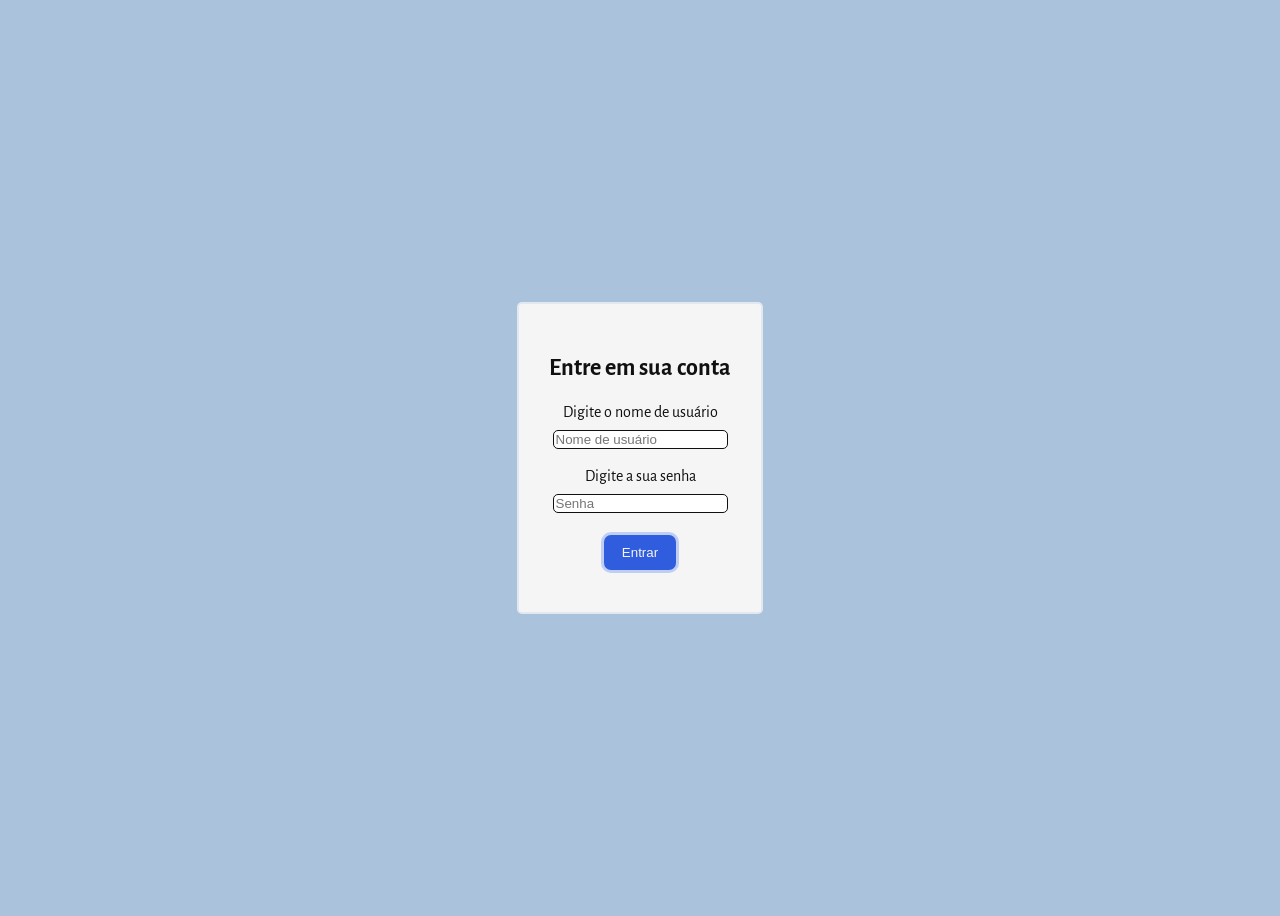
<file: index.html>
<!DOCTYPE html>
<html lang="pt-br">
    <head>
        <meta charset="UTF-8">
        <meta name="viewport" content="width=device-width, initial-scale=1.0">
        <title>Login</title>
        <link rel="stylesheet" href="stylelogin.css">
        <link href="https://fonts.googleapis.com/css2?family=Alegreya+Sans:ital,wght@0,100;0,300;0,400;0,500;0,700;0,800;0,900;1,100;1,300;1,400;1,500;1,700;1,800;1,900&display=swap" rel="stylesheet">
    </head>
    <body>
        <main class="login">
            <div class="card-log">
                <h2>Entre em sua conta</h2>

                <div class="log-field">
                    <label for="user">Digite o nome de usuário</label>
                    <input id="user" type="text" placeholder="Nome de usuário" required>
                </div>

                <div class="log-field">
                    <label for="senha">Digite a sua senha</label>
                    <input id="senha" type="password" placeholder="Senha" required>
                </div>
                <div class="button-log">
                    <button type="submit">Entrar</button>
                </div>
            </div>
        </main>
    </body>
</html>
</file>
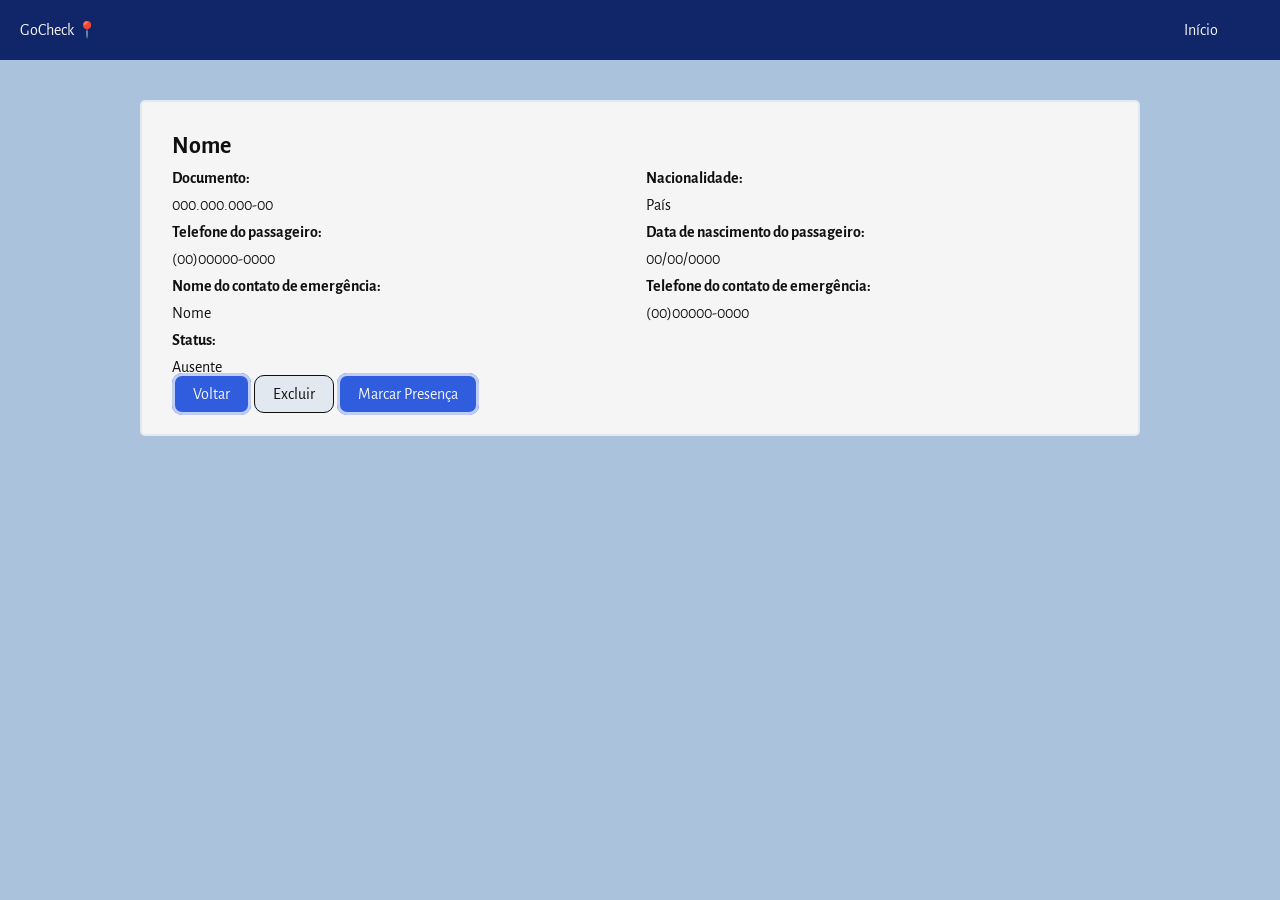
<file: detalhespassageiro.html>
<!DOCTYPE html>
<html lang="pt-br">
    <head>
        <meta charset="UTF-8">
        <meta name="viewport" content="width=device-width, initial-scale=1.0">
        <title>Viagens</title>
        <link rel="stylesheet" href="style.css">
        <link href="https://fonts.googleapis.com/css2?family=Alegreya+Sans:ital,wght@0,100;0,300;0,400;0,500;0,700;0,800;0,900;1,100;1,300;1,400;1,500;1,700;1,800;1,900&display=swap" rel="stylesheet">
    </head>
    <body>
        <header>
            <nav class="nav-bar">
                <div class="logo">
                    <a>GoCheck 📍</a>
                </div>
                <div class="nav-links">
                    <ul>
                        <li><a href="relacaoviagens.html">Início</a></li>
                    </ul>
                </div>
            </nav>
        </header>

        <main>
            <div class="det-card">
                <h2>Nome</h2>
                <div class="form-2parts">
                    <div class="form-field">
                        <h4>Documento:</h4>
                        <p>000.000.000-00</p>
                    </div>
                    <div class="form-field">
                        <h4>Nacionalidade:</h4>
                        <p>País</p>
                    </div>
                </div>
                <div class="form-2parts">
                    <div class="form-field">
                        <h4>Telefone do passageiro:</h4>
                        <p>(00)00000-0000</p>
                    </div>
                    <div class="form-field">
                        <h4>Data de nascimento do passageiro:</h4>
                        <p>00/00/0000</p>
                    </div>
                </div>
                <div class="form-2parts">
                    <div class="form-field">
                        <h4>Nome do contato de emergência:</h4>
                        <p>Nome</p>
                    </div>
                    <div class="form-field">
                        <h4>Telefone do contato de emergência:</h4>
                        <p>(00)00000-0000</p>
                    </div>
                </div>
                <h4>Status:</h4>
                <p>Ausente</p>

                <div class="form-buttons">
                    <a href="viagem.html" class="button buttonvolta">Voltar</a>
                    <a href="viagem.html" class="button">Excluir</a>
                    <a href="viagem.html" class="button buttonvolta">Marcar Presença</a>
                </div>
            </div>
        </main>
    </body>
</html>
</file>
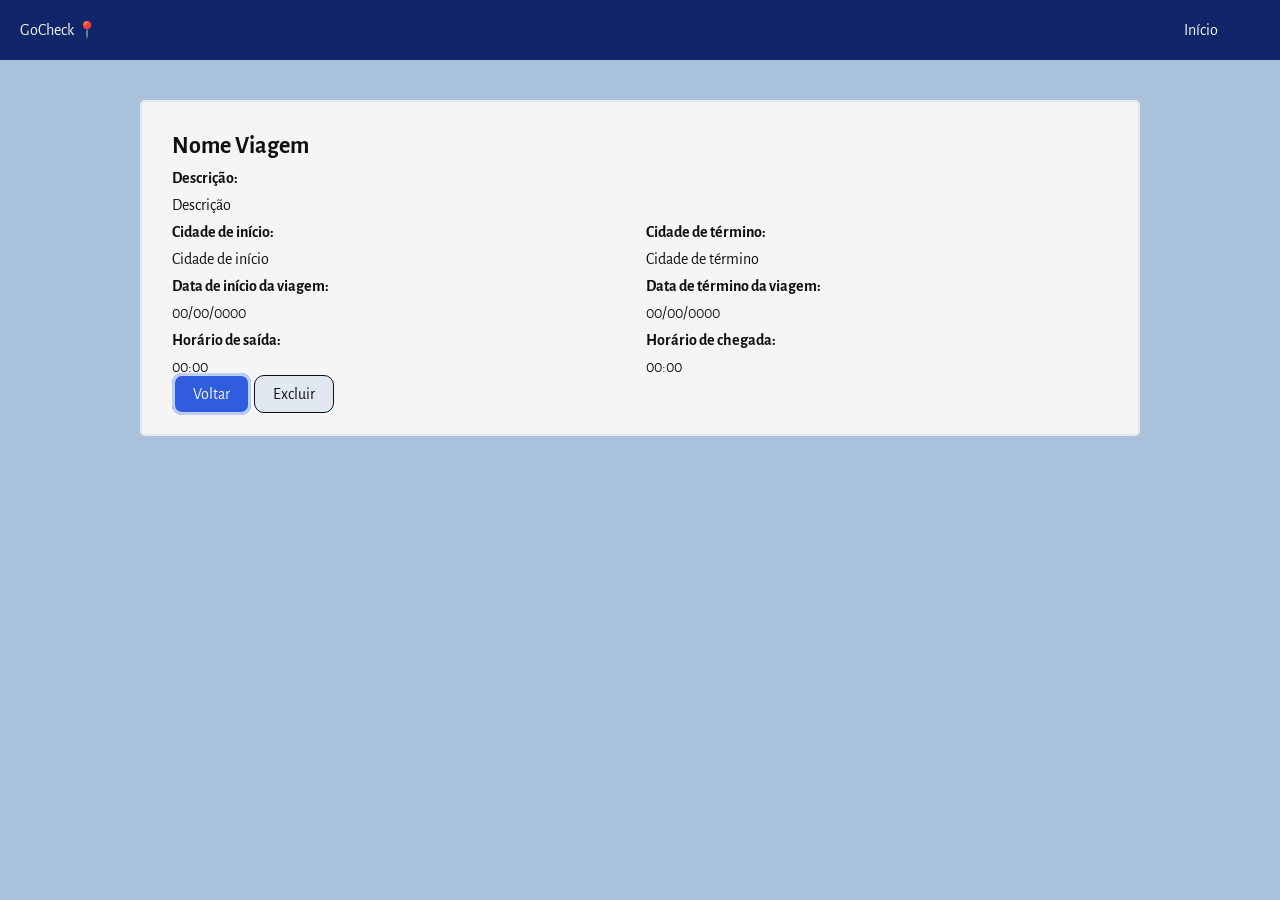
<file: detalhesviagem.html>
<!DOCTYPE html>
<html lang="pt-br">
    <head>
        <meta charset="UTF-8">
        <meta name="viewport" content="width=device-width, initial-scale=1.0">
        <title>Viagens</title>
        <link rel="stylesheet" href="style.css">
        <link href="https://fonts.googleapis.com/css2?family=Alegreya+Sans:ital,wght@0,100;0,300;0,400;0,500;0,700;0,800;0,900;1,100;1,300;1,400;1,500;1,700;1,800;1,900&display=swap" rel="stylesheet">
    </head>
    <body>
        <header>
            <nav class="nav-bar">
                <div class="logo">
                    <a>GoCheck 📍</a>
                </div>
                <div class="nav-links">
                    <ul>
                        <li><a href="relacaoviagens.html">Início</a></li>
                    </ul>
                </div>
            </nav>
        </header>

        <main>
            <div class="det-card">
                <h2>Nome Viagem</h2>
                <h4>Descrição:</h4>
                <p>Descrição</p>
                <div class="form-2parts">
                    <div class="form-field">
                        <h4>Cidade de início:</h4>
                        <p>Cidade de início</p>
                    </div>
                    <div class="form-field">
                        <h4>Cidade de término:</h4>
                        <p>Cidade de término</p>
                    </div>
                </div>
                <div class="form-2parts">
                    <div class="form-field">
                        <h4>Data de início da viagem:</h4>
                        <p>00/00/0000</p>
                    </div>
                    <div class="form-field">
                        <h4>Data de término da viagem:</h4>
                        <p>00/00/0000</p>
                    </div>
                </div>
                <div class="form-2parts">
                    <div class="form-field">
                        <h4>Horário de saída:</h4>
                        <p>00:00</p>
                    </div>
                    <div class="form-field">
                        <h4>Horário de chegada:</h4>
                        <p>00:00</p>
                    </div>
                </div>
                
                <div class="form-buttons">
                    <a href="viagem.html" class="button buttonvolta">Voltar</a>
                    <a href="viagem.html" class="button">Excluir</a>
                </div>
            </div>
        </main>
    </body>
</html>
</file>
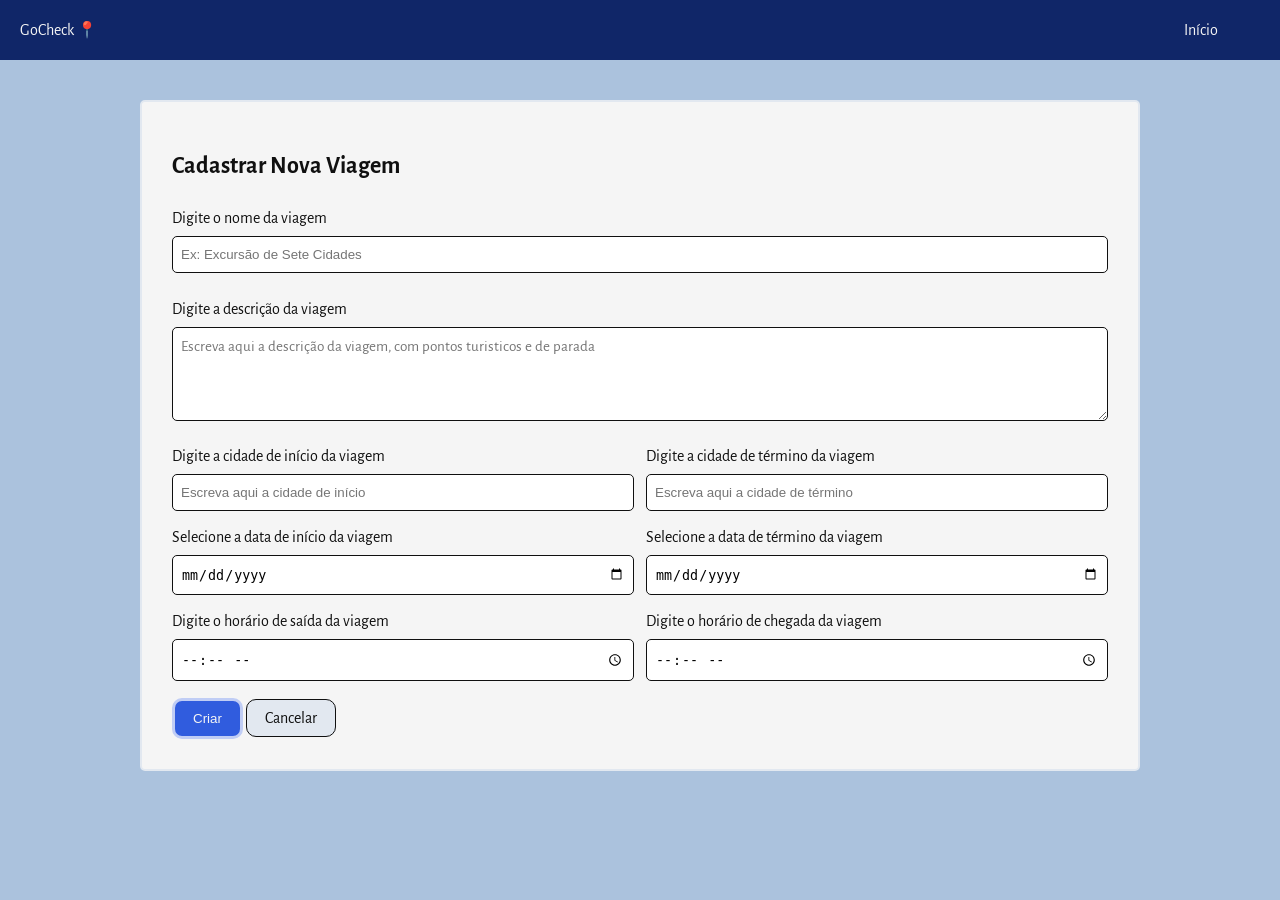
<file: novaviagem.html>
<!DOCTYPE html>
<html lang="pt-br">
    <head>
        <meta charset="UTF-8">
        <meta name="viewport" content="width=device-width, initial-scale=1.0">
        <title>Viagens</title>
        <link rel="stylesheet" href="style.css">
        <link href="https://fonts.googleapis.com/css2?family=Alegreya+Sans:ital,wght@0,100;0,300;0,400;0,500;0,700;0,800;0,900;1,100;1,300;1,400;1,500;1,700;1,800;1,900&display=swap" rel="stylesheet">
    </head>
    <body>
        <header>
            <nav class="nav-bar">
                <div class="logo">
                    <a>GoCheck 📍</a>
                </div>
                <div class="nav-links">
                    <ul>
                        <li><a href="relacaoviagens.html">Início</a></li>
                    </ul>
                </div>
            </nav>
        </header>

        <main>
            <div class="form-card">
                <h2>Cadastrar Nova Viagem</h2>
                <div class="form-field">
                    <label for="trip">Digite o nome da viagem</label>
                    <input id="trip" type="text" placeholder="Ex: Excursão de Sete Cidades" required>
                </div>
                <div class="form-field">
                    <label for="descricao">Digite a descrição da viagem</label>
                    <textarea id="descricao" name="descricao" rows="4" placeholder="Escreva aqui a descrição da viagem, com pontos turisticos e de parada" required></textarea>
                </div>
                <div class="form-2parts">
                    <div class="form-field">
                        <label for="inicity">Digite a cidade de início da viagem</label>
                        <input id="inicity" type="text" placeholder="Escreva aqui a cidade de início" required>
                    </div>
                    <div class="form-field">
                        <label for="endcity">Digite a cidade de término da viagem</label>
                        <input id="endcity" type="text" placeholder="Escreva aqui a cidade de término" required>
                    </div>
                </div>
                <div class="form-2parts">
                    <div class="form-field">
                        <label for="inidate">Selecione a data de início da viagem</label>
                        <input id="inidate" type="date" required>
                    </div>
                    <div class="form-field">
                        <label for="enddate">Selecione a data de término da viagem</label>
                        <input id="enddate" type="date" required>
                    </div>
                </div>
                <div class="form-2parts">
                    <div class="form-field">
                        <label for="initime">Digite o horário de saída da viagem</label>
                        <input id="initime" type="time" required>
                    </div>
                    <div class="form-field">
                        <label for="endtime">Digite o horário de chegada da viagem</label>
                        <input id="endtime" type="time" required>
                    </div>
                </div>
                
                <div class="form-buttons">
                    <button type="submit">Criar</button>
                    <a href="relacaoviagens.html" class="button">Cancelar</a>
                </div>
            </div>
        </main>
    </body>
</html>
</file>
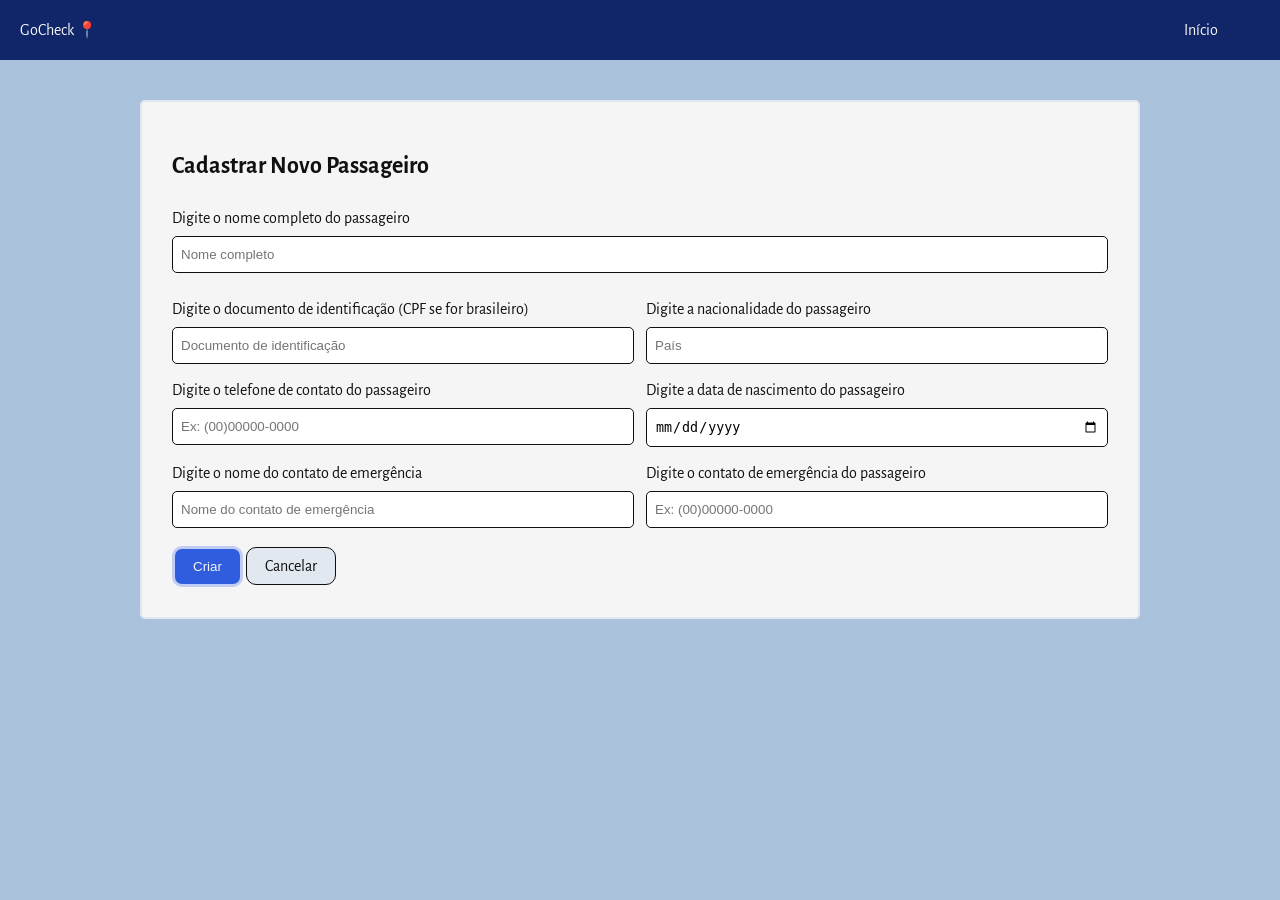
<file: novopassageiro.html>
<!DOCTYPE html>
<html lang="pt-br">
    <head>
        <meta charset="UTF-8">
        <meta name="viewport" content="width=device-width, initial-scale=1.0">
        <title>Viagens</title>
        <link rel="stylesheet" href="style.css">
        <link href="https://fonts.googleapis.com/css2?family=Alegreya+Sans:ital,wght@0,100;0,300;0,400;0,500;0,700;0,800;0,900;1,100;1,300;1,400;1,500;1,700;1,800;1,900&display=swap" rel="stylesheet">
    </head>
    <body>
        <header>
            <nav class="nav-bar">
                <div class="logo">
                    <a>GoCheck 📍</a>
                </div>
                <div class="nav-links">
                    <ul>
                        <li><a href="relacaoviagens.html">Início</a></li>
                    </ul>
                </div>
            </nav>
        </header>

        <main>
            <div class="form-card">
                <h2>Cadastrar Novo Passageiro</h2>
                <div class="form-field">
                    <label for="name">Digite o nome completo do passageiro</label>
                    <input id="name" type="text" placeholder="Nome completo" required>
                </div>
                <div class="form-2parts">
                    <div class="form-field">
                        <label for="id">Digite o documento de identificação (CPF se for brasileiro)</label>
                        <input id="id" type="text" placeholder="Documento de identificação" required>
                    </div>
                    <div class="form-field">
                        <label for="nacao">Digite a nacionalidade do passageiro</label>
                        <input id="nacao" type="text" placeholder="País" required>
                    </div>
                </div>
                <div class="form-2parts">
                    <div class="form-field">
                        <label for="cellcont">Digite o telefone de contato do passageiro</label>
                        <input id="cellcont" type="text" placeholder="Ex: (00)00000-0000" required>
                    </div>
                    <div class="form-field">
                        <label for="born">Digite a data de nascimento do passageiro</label>
                        <input id="born" type="date" required>
                    </div>
                </div>
                <div class="form-2parts">
                    <div class="form-field">
                        <label for="nameeme">Digite o nome do contato de emergência</label>
                        <input id="nameeme" type="text" placeholder="Nome do contato de emergência" required>
                    </div>
                    <div class="form-field">
                        <label for="celleme">Digite o contato de emergência do passageiro</label>
                        <input id="celleme" type="text" placeholder="Ex: (00)00000-0000" required>
                    </div>
                </div>

                <div class="form-buttons">
                    <button type="submit">Criar</button>
                    <a href="relacaoviagens.html" class="button">Cancelar</a>
                </div>
            </div>
        </main>
    </body>
</html>
</file>
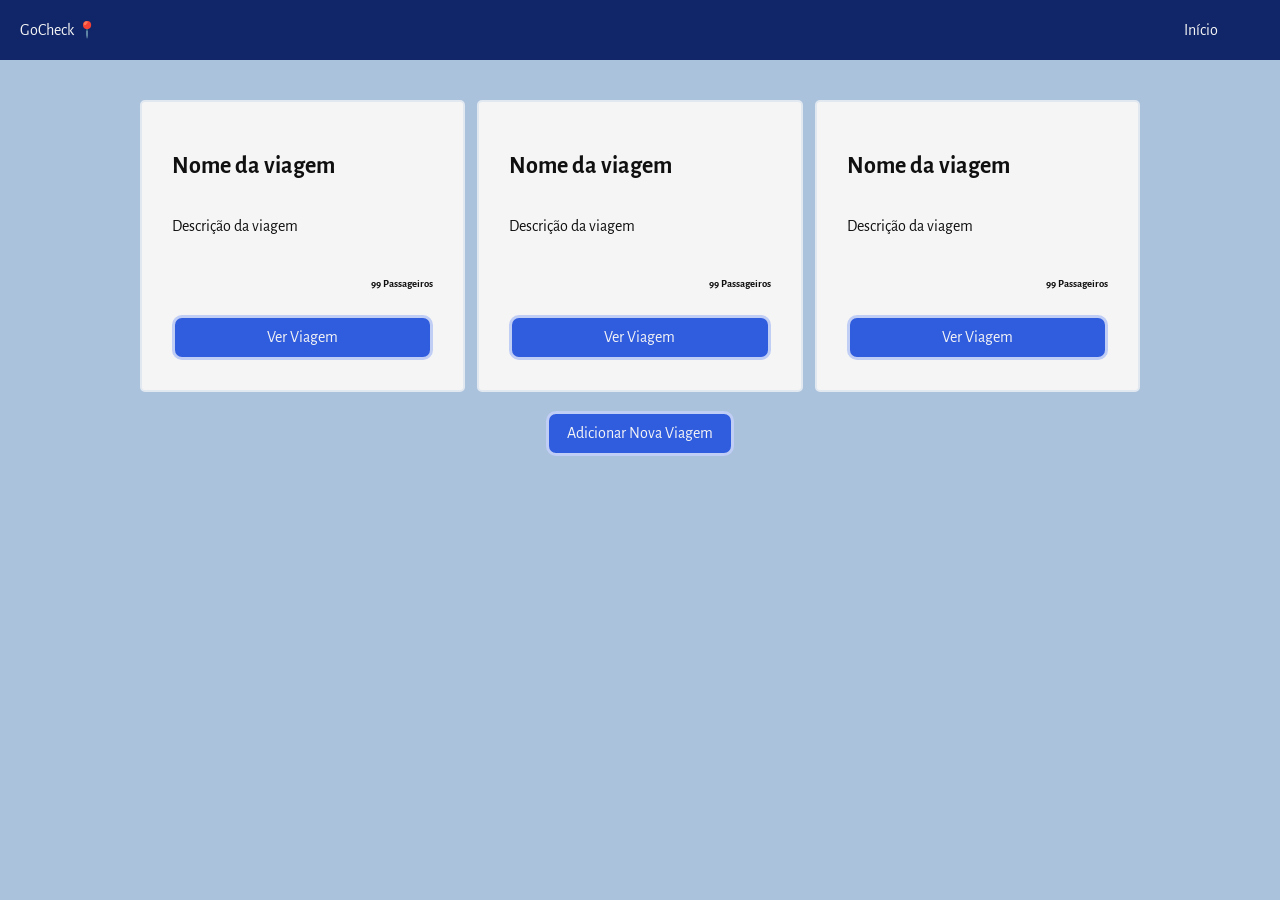
<file: relacaoviagens.html>
<!DOCTYPE html>
<html lang="pt-br">
    <head>
        <meta charset="UTF-8">
        <meta name="viewport" content="width=device-width, initial-scale=1.0">
        <title>Viagens</title>
        <link rel="stylesheet" href="style.css">
        <link href="https://fonts.googleapis.com/css2?family=Alegreya+Sans:ital,wght@0,100;0,300;0,400;0,500;0,700;0,800;0,900;1,100;1,300;1,400;1,500;1,700;1,800;1,900&display=swap" rel="stylesheet">
    </head>
    <body>
        <header>
            <nav class="nav-bar">
                <div class="logo">
                    <a>GoCheck 📍</a>
                </div>
                <div class="nav-links">
                    <ul>
                        <li><a href="relacaoviagens.html">Início</a></li>
                    </ul>
                </div>
            </nav>
        </header>

        <main>
            <!-- Colocar um if que é true se não tiver nenhum projeto e aparece: -->
             <!--

            <div class="card-trip">
                <h3>Você não tem nenhuma viagem cadastrada</h3>
            </div>
            
             -->
            
            <div class="viagens">
                <div class="card-trip">
                    <h2>Nome da viagem</h2>
                    <p>Descrição da viagem</p>
                    <h6>99 Passageiros</h6>
                    <a href="viagem.html" class="button">Ver Viagem</a>
                </div>
                
                <div class="card-trip">
                    <h2>Nome da viagem</h2>
                    <p>Descrição da viagem</p>
                    <h6>99 Passageiros</h6>
                    <a href="viagem.html" class="button">Ver Viagem</a>
                </div>

                <div class="card-trip">
                    <h2>Nome da viagem</h2>
                    <p>Descrição da viagem</p>
                    <h6>99 Passageiros</h6>
                    <a href="viagem.html" class="button">Ver Viagem</a>
                </div>
            </div>

            <br>

            <div class="n-trip">
                <a class="button" href="novaviagem.html">Adicionar Nova Viagem</a>
            </div>
        </main>
    </body>
</html>
</file>
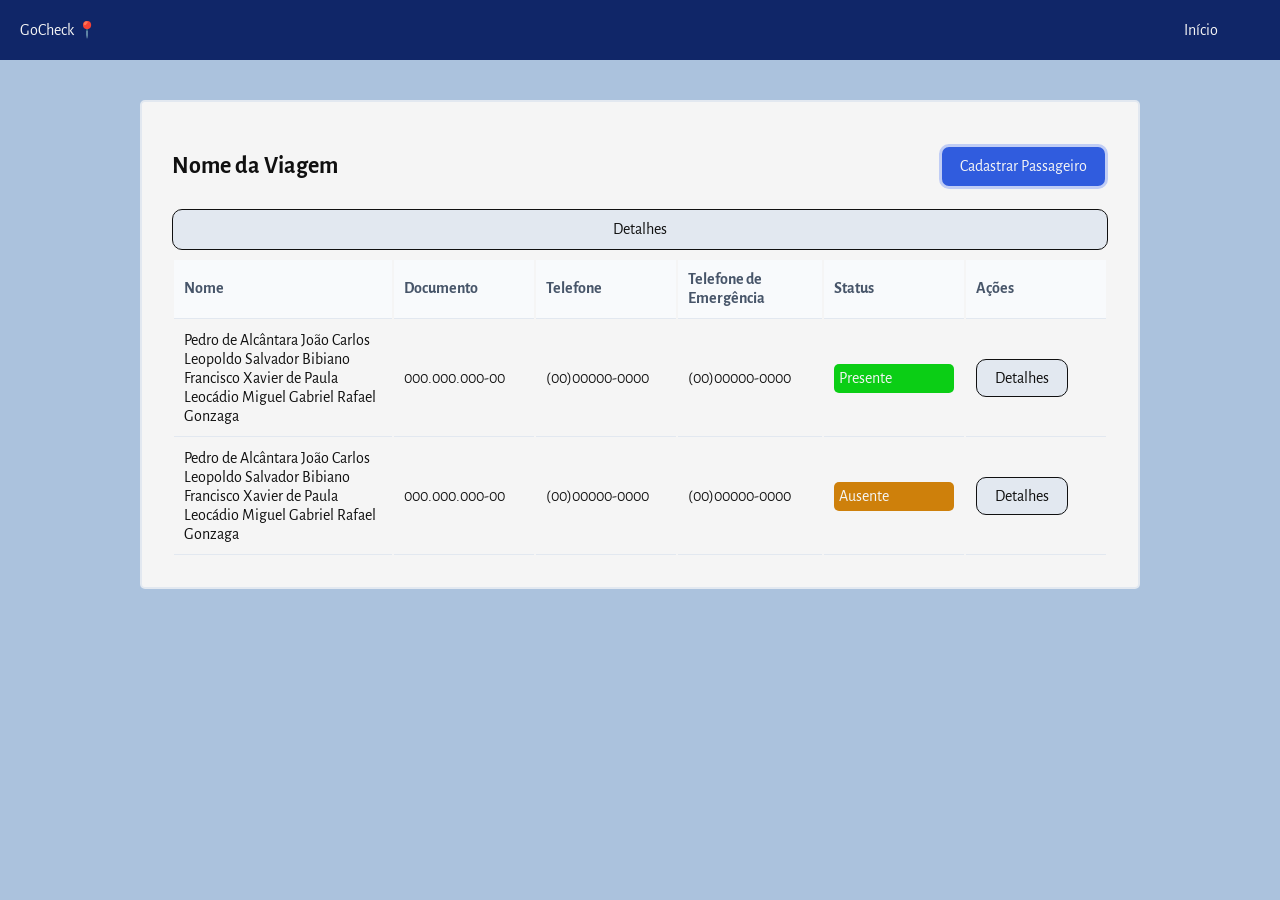
<file: viagem.html>
<!DOCTYPE html>
<html lang="pt-br">
    <head>
        <meta charset="UTF-8">
        <meta name="viewport" content="width=device-width, initial-scale=1.0">
        <title>Viagens</title>
        <link rel="stylesheet" href="style.css">
        <link href="https://fonts.googleapis.com/css2?family=Alegreya+Sans:ital,wght@0,100;0,300;0,400;0,500;0,700;0,800;0,900;1,100;1,300;1,400;1,500;1,700;1,800;1,900&display=swap" rel="stylesheet">
    </head>
    <body>
        <header>
            <nav class="nav-bar">
                <div class="logo">
                    <a>GoCheck 📍</a>
                </div>
                <div class="nav-links">
                    <ul>
                        <li><a href="relacaoviagens.html">Início</a></li>
                    </ul>
                </div>
            </nav>
        </header>

        <main>
            <div class="card-tab">
                <div class="tab-titulo">
                    <h2>Nome da Viagem</h2>
                    <a class="button" href="novopassageiro.html">Cadastrar Passageiro</a>
                </div>
                <a class="button button-tab" href="detalhesviagem.html">Detalhes</a>
                <table>
                    <thead>
                        <tr>
                            <th>Nome</th>
                            <th>Documento</th>
                            <th>Telefone</th>
                            <th>Telefone de Emergência</th>
                            <th>Status</th>
                            <th>Ações</th>
                        </tr>
                    </thead>
                    <tbody>
                        <tr>
                            <td>Pedro de Alcântara João Carlos Leopoldo Salvador Bibiano Francisco Xavier de Paula Leocádio Miguel Gabriel Rafael Gonzaga</td>
                            <td>000.000.000-00</td>
                            <td>(00)00000-0000</td>
                            <td>(00)00000-0000</td>
                            <td><p class="pre">Presente</p></td>
                            <td>
                                <a class="button button-tab" href="detalhespassageiro.html">Detalhes</a>
                            </td>
                        </tr>
                        <tr>
                            <td>Pedro de Alcântara João Carlos Leopoldo Salvador Bibiano Francisco Xavier de Paula Leocádio Miguel Gabriel Rafael Gonzaga</td>
                            <td>000.000.000-00</td>
                            <td>(00)00000-0000</td>
                            <td>(00)00000-0000</td>
                            <td><p class="aus">Ausente</p></td>
                            <td>
                                <a class="button button-tab" href="detalhespassageiro.html">Detalhes</a>
                            </td>
                        </tr>
                    </tbody>
                </table>
            </div>
        </main>
    </body>
</html>
</file>
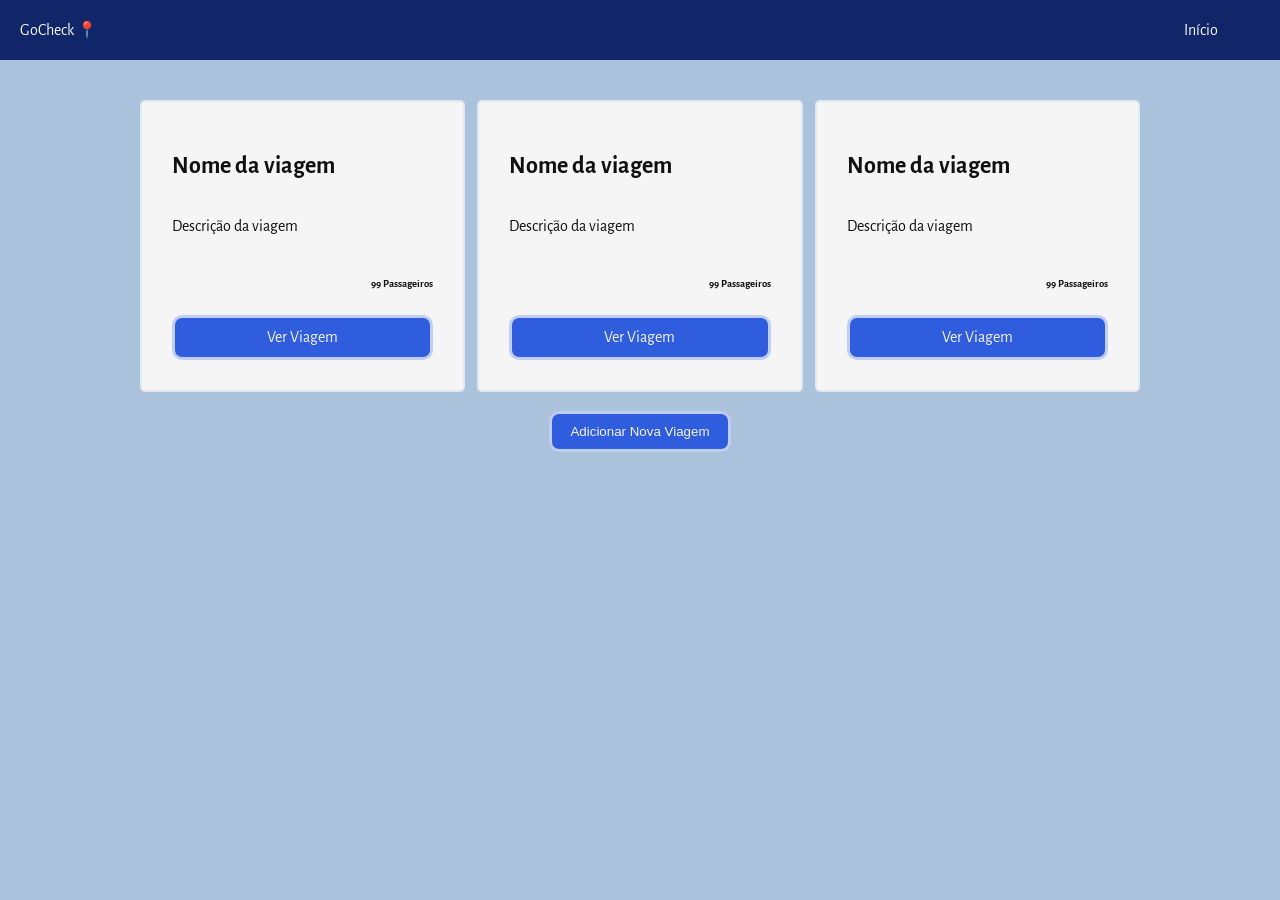
<file: viagens.html>
<!DOCTYPE html>
<html lang="pt-br">
    <head>
        <meta charset="UTF-8">
        <meta name="viewport" content="width=device-width, initial-scale=1.0">
        <title>Viagens</title>
        <link rel="stylesheet" href="style.css">
        <link href="https://fonts.googleapis.com/css2?family=Alegreya+Sans:ital,wght@0,100;0,300;0,400;0,500;0,700;0,800;0,900;1,100;1,300;1,400;1,500;1,700;1,800;1,900&display=swap" rel="stylesheet">
    </head>
    <body>
        <header>
            <nav class="nav-bar">
                <div class="logo">
                    <a>GoCheck 📍</a>
                </div>
                <div class="nav-links">
                    <ul>
                        <li><a href="#">Início</a></li>
                    </ul>
                </div>
            </nav>
        </header>

        <main>
            <!-- Colocar um if que é true se não tiver nenhum projeto e aparece: -->
             <!--

            <div class="card-trip">
                <h3>Você não tem nenhuma viagem cadastrada</h3>
            </div>
            
             -->
            
            <div class="viagens">
                <div class="card-trip">
                    <h2>Nome da viagem</h2>
                    <p>Descrição da viagem</p>
                    <h6>99 Passageiros</h6>
                    <a href="#" class="button">Ver Viagem</a>
                </div>
                
                <div class="card-trip">
                    <h2>Nome da viagem</h2>
                    <p>Descrição da viagem</p>
                    <h6>99 Passageiros</h6>
                    <a href="#" class="button">Ver Viagem</a>
                </div>

                <div class="card-trip">
                    <h2>Nome da viagem</h2>
                    <p>Descrição da viagem</p>
                    <h6>99 Passageiros</h6>
                    <a href="#" class="button">Ver Viagem</a>
                </div>
            </div>

            <br>

            <div class="n-trip">
                <button>Adicionar Nova Viagem</button>
            </div>
        </main>
    </body>
</html>
</file>
<file: stylelogin.css>
body {
    background-color: #abc2dd;
    display: flex;
    justify-content: center;
    align-items: center;
    min-height: 100vh;
    color: #101010;
    font-family: "Alegreya Sans", sans-serif;
}
main {
    max-width: 1000px;
    margin: 40px auto;
    padding: 0 20px;
}
header{
    background-color: #102668;
}
button {
    border-radius: 10px;
    cursor: pointer;
    transition: background-color 0.2s, border-color 0.2s;
    background-color: #305cde;
    color: #f5f5f5;
    border: solid #c0cdf5;
    padding: 10px 18px;
}
input {
    border-radius: 5px;
    border: 1px solid #101010;
}
button:hover {
    background-color: #1d4eb8;
    border-color: #1d4eb8;
}
/*Área de login*/
.login {
    .card {
        h2 {
            margin-top: 0;
        }
    }
}
.card-log {
    background-color: #f5f5f5;
    padding: 30px;
    border-radius: 5px;
    border: 2px solid #e2e8f0;
}
.log-field {
    display: flex;
    flex-direction: column;
    justify-content: center;
    align-items: center;
    gap: 8px;
    margin: 5% 5% 10%;
}
.button-log {
    display: flex;
    justify-content: center;
    gap: 8px;
    margin: 5%;
}
</file>
<file: style.css>
body {
    background-color: #abc2dd;
    color: #101010;
    font-family: "Alegreya Sans", sans-serif;
    margin: 0;
}
/*Cabeçario*/
header{
    background-color: #102668;
    width: 100%;
}
.nav-bar {
    display: flex;
    justify-content: space-between;
    align-items: center;
    margin: 0 auto;
    padding: 0 20px;
    height: 60px;
    color: #f5f5f5;
}
.nav-links, .nav-links a, li {
    display: flex;
    gap: 15px;
    color: #f5f5f5;
    margin: 0 2px;
    padding: 8px 12px;
    border-radius: 10px;
    transition: background-color 0.2s, color 0.2s;
    list-style: none;
    text-decoration: none;
}
.nav-links a:hover, .nav-links a.active {
    background-color: #081334;
    color: #f5f5f5;
}
/*Área principal*/
main {
    max-width: 1000px;
    margin: 40px auto;
    padding: 0 20px;
}
.viagens {
    display: grid;
    grid-template-columns: 1fr 1fr 1fr;
    gap: 12px;
}
.card-trip {
    display: flex;
    flex-direction: column;
    justify-content: center;
    background-color: #f5f5f5;
    padding: 30px;
    border-radius: 5px;
    border: 2px solid #e2e8f0;
    h3 {
        text-align: center;
    }
    a {
        color: #f5f5f5;
    }
    h6 {
        text-align: right;
    }
}
button, .button {
    border-radius: 10px;
    cursor: pointer;
    transition: background-color 0.2s, border-color 0.2s;
    background-color: #305cde;
    color: #f5f5f5;
    border: solid #c0cdf5;
    padding: 10px 18px;
    text-align: center;
    text-decoration: none;
}
button:hover, .button:hover {
    background-color: #1d4eb8;
    border-color: #1d4eb8;
}
input, textarea {
    border-radius: 5px;
    border: 1px solid #101010;
    padding: 10px 8px;
}

.n-trip {
    display: flex;
    justify-content: center;
    align-items: center;
    position: relative;
}
/*Formulário*/
.form-card {
    display: flex;
    flex-direction: column;
    justify-content: center;
    gap: 8px;
    background-color: #f5f5f5;
    padding: 30px;
    border-radius: 5px;
    border: 2px solid #e2e8f0;
}
.form-field {
    display: flex;
    flex-direction: column;
    gap: 8px;
    margin-bottom: 2%;
    textarea {
        font-size: 0.95rem;
        font-family: inherit;
    }
}
.form-2parts {
    display: grid;
    grid-template-columns: 1fr 1fr;
    gap: 12px;
}
.form-buttons {
    gap: 8px;
    a {
        background-color: #e2e8f0;
        color: #101010;
        border: 1px solid #101010;
    }
    a:hover {
        background-color: #dc143c;
        color: #f5f5f5;
        border: 2px solid #dc143c;
    }
    .buttonvolta {
        background-color: #305cde;
        color: #f5f5f5;
        border: solid #c0cdf5;
    }
    .buttonvolta:hover {
        background-color: #1d4eb8;
        border-color: #1d4eb8;
    }
}
/*Tabelas*/
.card-tab {
    display: flex;
    flex-direction: column;
    justify-content: center;
    gap: 8px;
    background-color: #f5f5f5;
    padding: 30px;
    border-radius: 5px;
    border: 2px solid #e2e8f0;
}
.tab-titulo {
    display: flex;
    justify-content: space-between;
    align-items: center;
}
.button-tab {
    background-color: #e2e8f0;
    color: #101010;
    border: 1px solid #101010;
}
table {
    text-align: left;
}
th, td {
    padding: 10px;
    border-bottom: 1px solid #e2e8f0;
    vertical-align: middle;
    min-width: 120px;
}
th {
    background-color: #f8fafc;
    color: #475569;
    font-weight: bold;
}
.pre {
    padding: 5px;
    background-color: #0bce15;
    color: #f5f5f5;
    border-radius: 5px;
}
.aus {
    padding: 5px;
    background-color: #ce800b;
    color: #f5f5f5;
    border-radius: 5px;
}
/*Detalhes*/
.det-card {
    display: flex;
    flex-direction: column;
    justify-content: center;
    gap: 8px;
    background-color: #f5f5f5;
    padding: 30px;
    border-radius: 5px;
    border: 2px solid #e2e8f0;
    margin: 0;
    * {
        margin: 0;
    }
}
</file>
